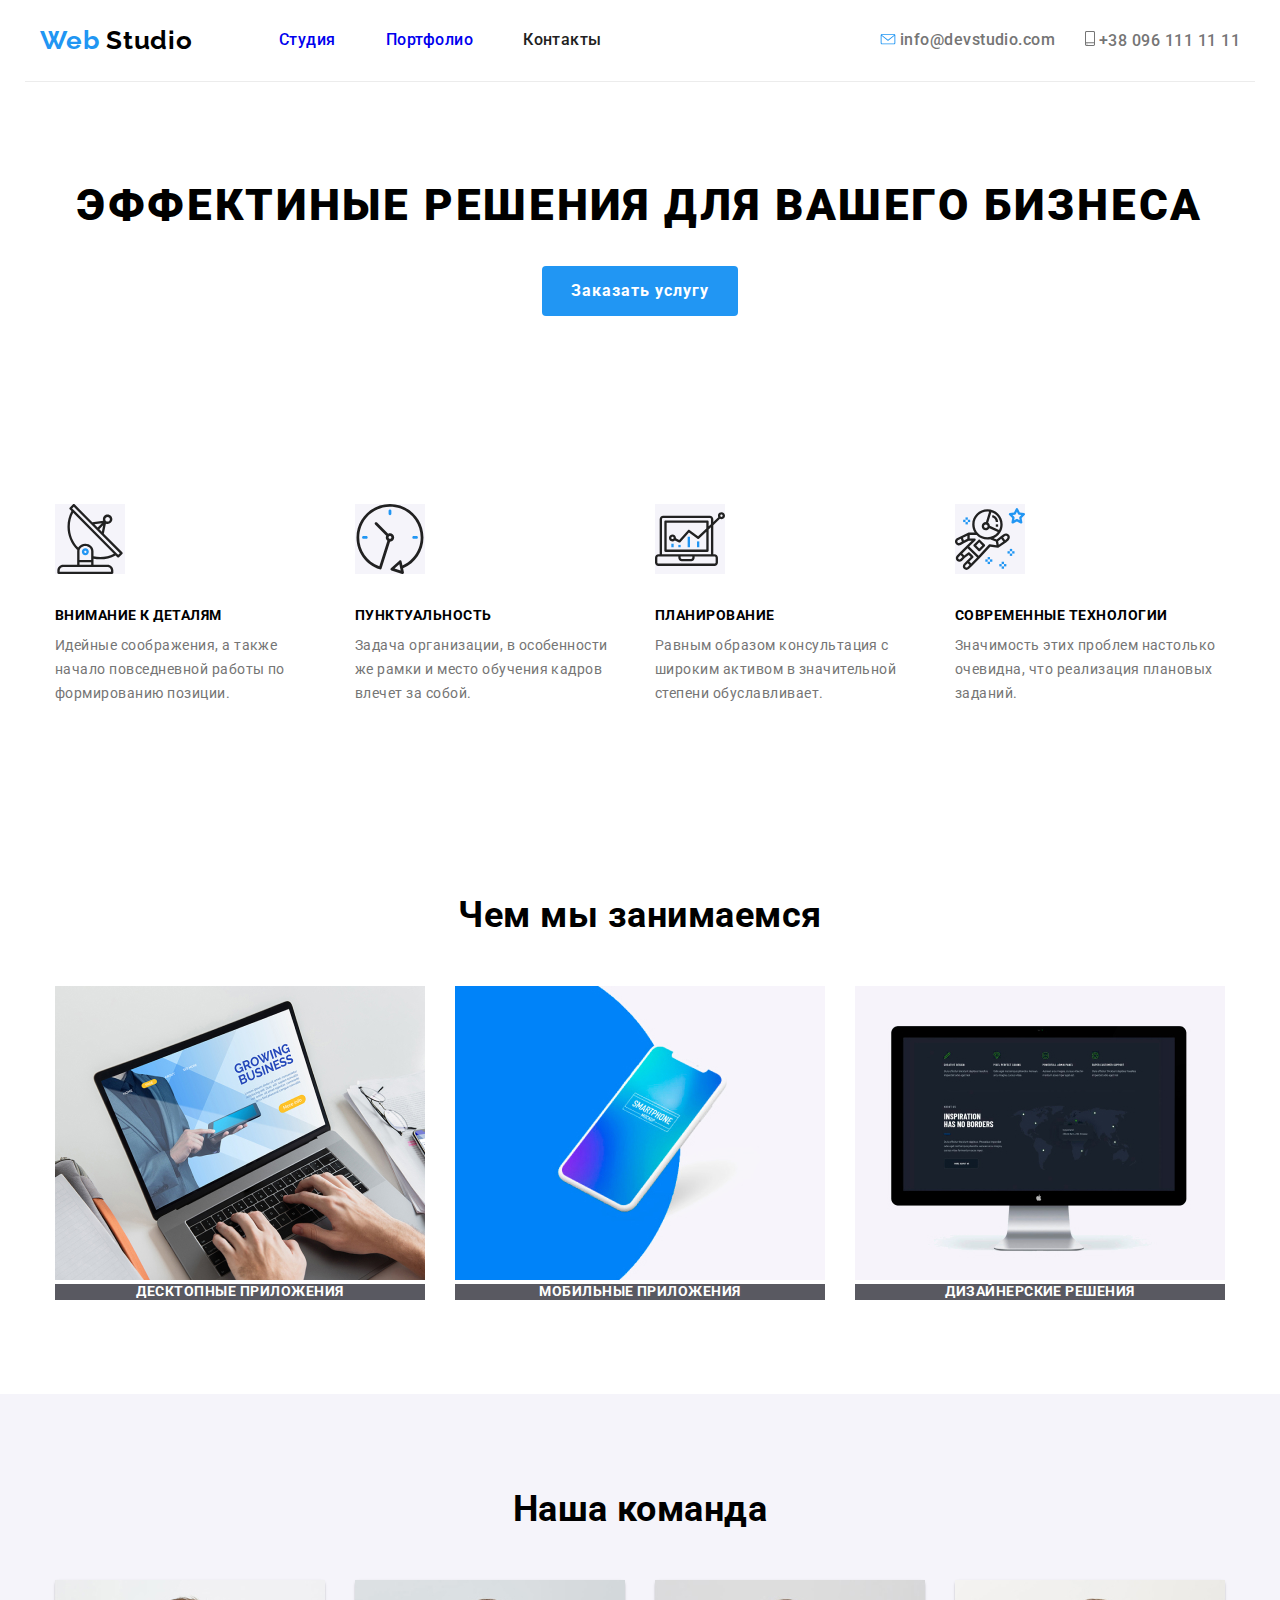
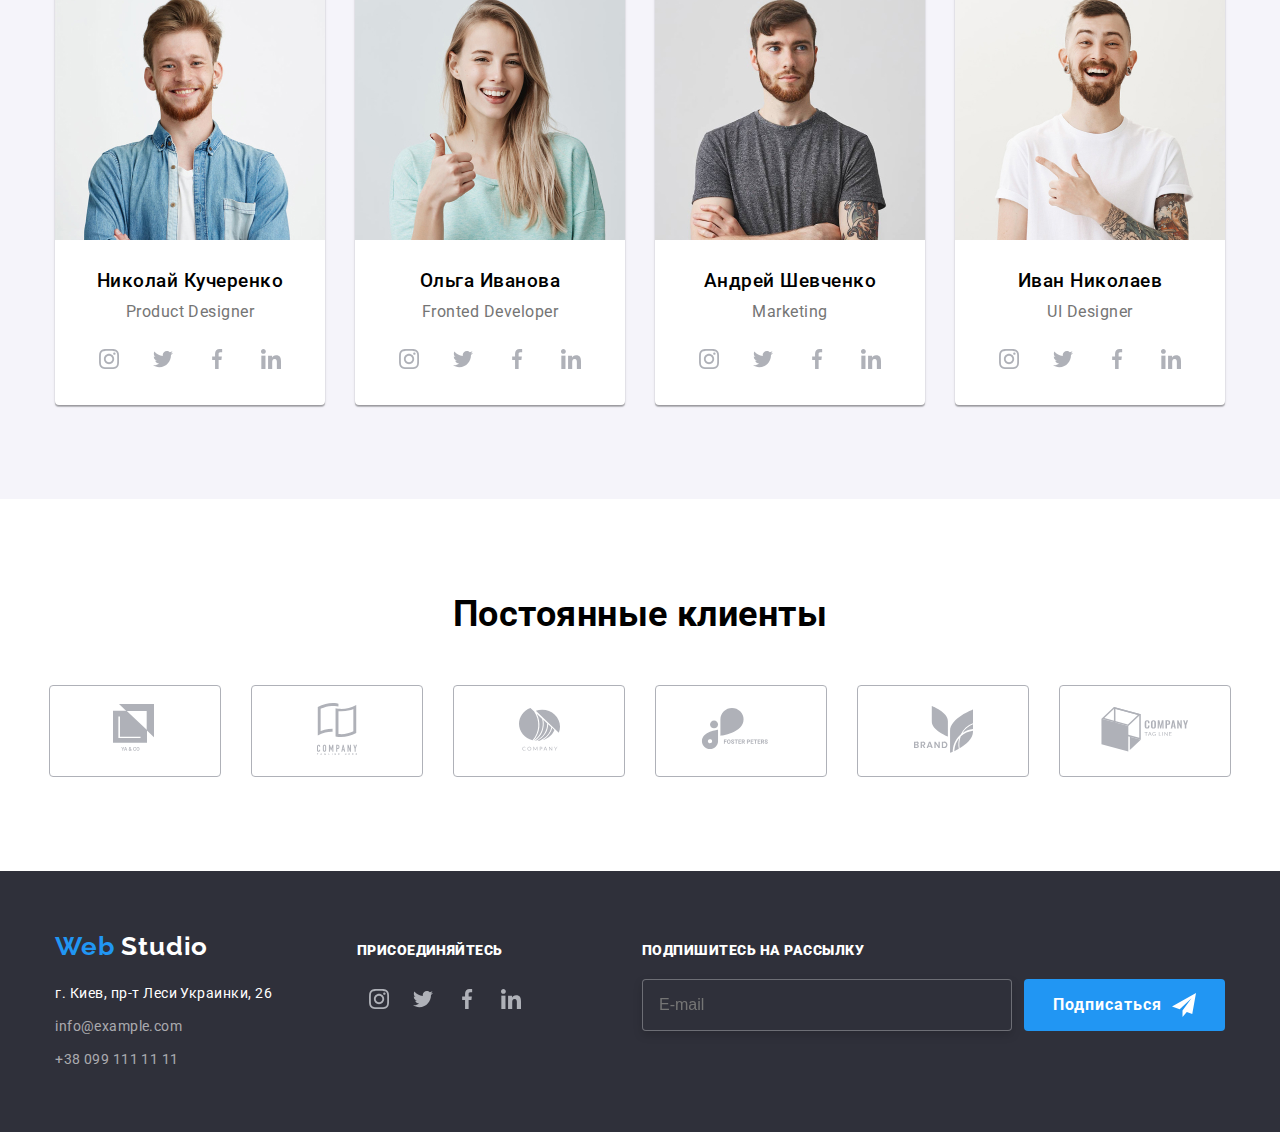
<file: index.html>
<!DOCTYPE html>
<html lang="ru">
  <head>
    <meta charset="UTF-8" />
    <meta http-equiv="X-UA-Compatible" content="IE=edge" />
    <meta name="viewport" content="width=device-width, initial-scale=1.0" />
    <title>Web Studio</title>
    <link rel="preconnect" href="https://fonts.googleapis.com" />
    <link rel="preconnect" href="https://fonts.gstatic.com" crossorigin />
    <link
      href="https://fonts.googleapis.com/css2?family=Raleway:wght@700&family=Roboto:wght@400;500;700;900&display=swap"
      rel="stylesheet"
    />
    <link rel="stylesheet" href="./css/styles.css" />
  </head>
  <body>
    <header>
      <div class="container">
        <a class="logo" href="./index.html"
          ><span class="logo-span">Web</span> Studio</a
        >
        <nav>
          <ul class="nav-list list">
            <li class="item"><a href="./index.html">Студия</a></li>
            <li class="item"><a href="./portfolio.html">Портфолио</a></li>
            <li class="item"><a href="">Контакты</a></li>
          </ul>
        </nav>
        <ul class="connection-list list">
          <li class="item">
            <img
              src="./images/envelope(hover).svg"
              alt="envelope"
              width="16"
              height="11"
            />
            <a href="mailto:info@devstudio.com">info@devstudio.com</a>
          </li>
          <li class="item">
            <img
              src="./images/smartphone.svg"
              alt="smartphone"
              width="10"
              height="15"
            />
            <a href="tel:+380961111111">+38 096 111 11 11</a>
          </li>
        </ul>
      </div>
    </header>
    <main>
      <!-- hero -->
      <section class="hero section">
        <h1>Эффектиные решения для вашего бизнеса</h1>
        <button type="button" class="studia-button">Заказать услугу</button>
      </section>
      <!-- features -->
      <section class="features section">
        <div class="container">
          <h2>Особенности</h2>
          <ul class="features-list list">
            <li class="item">
              <img
                src="./images/antenna1.svg"
                alt="antenna1"
                width="70"
                height="70"
              />
              <h3>Внимание к деталям</h3>
              <p>
                Идейные соображения, а также начало повседневной работы по
                формированию позиции.
              </p>
            </li>
            <li class="item">
              <img
                src="./images/clock1.svg"
                alt="clock1"
                width="70"
                height="70"
              />
              <h3>Пунктуальность</h3>
              <p>
                Задача организации, в особенности же рамки и место обучения
                кадров влечет за собой.
              </p>
            </li>
            <li class="item">
              <img
                src="./images/diagram1.svg"
                alt="diagram1"
                width="70"
                height="70"
              />
              <h3>Планирование</h3>
              <p>
                Равным образом консультация с широким активом в значительной
                степени обуславливает.
              </p>
            </li>
            <li class="item">
              <img
                src="./images/astronaut1.svg"
                alt="astronaut1"
                width="70"
                height="70"
              />
              <h3>Современные технологии</h3>
              <p>
                Значимость этих проблем настолько очевидна, что реализация
                плановых заданий.
              </p>
            </li>
          </ul>
        </div>
      </section>
      <!-- about -->
      <section class="about section">
        <div class="container">
          <h2>Чем мы занимаемся</h2>
          <ul class="about-list list">
            <li class="item">
              <img
                src="./images/about/imgdesktop_applications.jpg"
                alt="desktop"
                width="370"
                height="294"
              />
              <h3>Десктопные приложения</h3>
            </li>
            <li class="item">
              <img
                src="./images/about/boxmobile_applications.jpg"
                alt="mobile"
                width="370"
                height="294"
              />
              <h3>Мобильные приложения</h3>
            </li>
            <li class="item">
              <img
                src="./images/about/imgdesign_solutions.jpg"
                alt="design"
                width="370"
                height="294"
              />
              <h3>Дизайнерские решения</h3>
            </li>
          </ul>
        </div>
      </section>
      <!-- team -->
      <section class="team section">
        <div class="container">
          <h2>Наша команда</h2>
          <ul class="team-list list">
            <li class="item">
              <img
                src="./images/teammembers/img.jpg"
                alt="img"
                width="270"
                height="260"
              />
              <h3>Николай Кучеренко</h3>
              <p>Product Designer</p>
              <ul class="socials-list list">
                <li class="item">
                  <a href=""
                    ><img
                      src="./images/socialmedias/instagram1.svg"
                      alt="instagram"
                      width="20"
                      height="20"
                  /></a>
                </li>
                <li class="item">
                  <a href=""
                    ><img
                      src="./images/socialmedias/twitter1.svg"
                      alt="twitter"
                      width="20"
                      height="20"
                  /></a>
                </li>
                <li class="item">
                  <a href=""
                    ><img
                      src="./images/socialmedias/facebook1.svg"
                      alt="facebook"
                      width="20"
                      height="20"
                  /></a>
                </li>
                <li class="item">
                  <a href=""
                    ><img
                      src="./images/socialmedias/linkedin1.svg"
                      alt="linkedin"
                      width="20"
                      height="20"
                  /></a>
                </li>
              </ul>
            </li>
            <li class="item">
              <img
                src="./images/teammembers/img(1).jpg"
                alt="img1"
                width="270"
                height="260"
              />
              <h3>Ольга Иванова</h3>
              <p>Fronted Developer</p>
              <ul class="socials-list list">
                <li class="item">
                  <a href=""
                    ><img
                      src="./images/socialmedias/instagram1.svg"
                      alt="instagram"
                      width="20"
                      height="20"
                  /></a>
                </li>
                <li class="item">
                  <a href=""
                    ><img
                      src="./images/socialmedias/twitter1.svg"
                      alt="twitter"
                      width="20"
                      height="20"
                  /></a>
                </li>
                <li class="item">
                  <a href=""
                    ><img
                      src="./images/socialmedias/facebook1.svg"
                      alt="facebook"
                      width="20"
                      height="20"
                  /></a>
                </li>
                <li class="item">
                  <a href=""
                    ><img
                      src="./images/socialmedias/linkedin1.svg"
                      alt="linkedin"
                      width="20"
                      height="20"
                  /></a>
                </li>
              </ul>
            </li>
            <li class="item">
              <img
                src="./images/teammembers/img(2).jpg"
                alt="img2"
                width="270"
                height="260"
              />
              <h3>Андрей Шевченко</h3>
              <p>Marketing</p>
              <ul class="socials-list list">
                <li class="item">
                  <a href=""
                    ><img
                      src="./images/socialmedias/instagram1.svg"
                      alt="instagram"
                      width="20"
                      height="20"
                  /></a>
                </li>
                <li class="item">
                  <a href=""
                    ><img
                      src="./images/socialmedias/twitter1.svg"
                      alt="twitter"
                      width="20"
                      height="20"
                  /></a>
                </li>
                <li class="item">
                  <a href=""
                    ><img
                      src="./images/socialmedias/facebook1.svg"
                      alt="facebook"
                      width="20"
                      height="20"
                  /></a>
                </li>
                <li class="item">
                  <a href=""
                    ><img
                      src="./images/socialmedias/linkedin1.svg"
                      alt="linkedin"
                      width="20"
                      height="20"
                  /></a>
                </li>
              </ul>
            </li>
            <li class="item">
              <img
                src="./images/teammembers/imgteammate_4.jpg"
                alt="img4"
                width="270"
                height="260"
              />
              <h3>Иван Николаев</h3>
              <p>UI Designer</p>
              <ul class="socials-list list">
                <li class="item">
                  <a href=""
                    ><img
                      src="./images/socialmedias/instagram1.svg"
                      alt="instagram"
                      width="20"
                      height="20"
                  /></a>
                </li>
                <li class="item">
                  <a href=""
                    ><img
                      src="./images/socialmedias/twitter1.svg"
                      alt="twitter"
                      width="20"
                      height="20"
                  /></a>
                </li>
                <li class="item">
                  <a href=""
                    ><img
                      src="./images/socialmedias/facebook1.svg"
                      alt="facebook"
                      width="20"
                      height="20"
                  /></a>
                </li>
                <li class="item">
                  <a href=""
                    ><img
                      src="./images/socialmedias/linkedin1.svg"
                      alt="linkedin"
                      width="20"
                      height="20"
                  /></a>
                </li>
              </ul>
            </li>
          </ul>
        </div>
      </section>
      <!-- regular customers -->
      <section class="customers section">
        <div class="container">
          <h2>Постоянные клиенты</h2>
          <ul class="customers-list list">
            <li class="item">
              <a href=""
                ><img
                  src="./images/clients-logo/logo1.svg"
                  alt="logo1"
                  width="45"
                  height="50"
              /></a>
            </li>
            <li class="item">
              <a href=""
                ><img
                  src="./images/clients-logo/logo2.svg"
                  alt="logo2"
                  width="40"
                  height="52"
              /></a>
            </li>
            <li class="item">
              <a href=""
                ><img
                  src="./images/clients-logo/logo3.svg"
                  alt="logo3"
                  width="41"
                  height="43"
              /></a>
            </li>
            <li class="item">
              <a href=""
                ><img
                  src="./images/clients-logo/logo4.svg"
                  alt="logo4"
                  width="80"
                  height="42"
              /></a>
            </li>
            <li class="item">
              <a href=""
                ><img
                  src="./images/clients-logo/logo5.svg"
                  alt="logo5"
                  width="59"
                  height="47"
              /></a>
            </li>
            <li class="item">
              <a href=""
                ><img
                  src="./images/clients-logo/logo6.svg"
                  alt="logo6"
                  width="88"
                  height="45"
              /></a>
            </li>
          </ul>
        </div>
      </section>
    </main>
    <footer>
      <div class="container">
        <div class="footer-address">
          <a class="logo" href="./index.html"
            ><span class="logo-span">Web</span> Studio</a
          >
          <address class="address">
            <p>г. Киев, пр-т Леси Украинки, 26</p>
            <a href="mailto:info@example.com">info@example.com</a>
            <a href="tel:+380991111111">+38 099 111 11 11</a>
          </address>
        </div>
        <div class="footer-socials">
          <p aria-label="Ссылки на наши социальные сети">
            <b>Присоединяйтесь</b>
          </p>
          <ul class="socials-list list">
            <li class="item">
              <a href=""
                ><img
                  src="./images/socialmedias/instagram1.svg"
                  alt="instagram"
                  width="20"
                  height="20"
              /></a>
            </li>
            <li class="item">
              <a href=""
                ><img
                  src="./images/socialmedias/twitter1.svg"
                  alt="twitter"
                  width="20"
                  height="20"
              /></a>
            </li>
            <li class="item">
              <a href=""
                ><img
                  src="./images/socialmedias/facebook1.svg"
                  alt="facebook"
                  width="20"
                  height="20"
              /></a>
            </li>
            <li class="item">
              <a href=""
                ><img
                  src="./images/socialmedias/linkedin1.svg"
                  alt="linkedin"
                  width="20"
                  height="20"
              /></a>
            </li>
          </ul>
        </div>
        <div class="footer-mailing">
          <p aria-label="Ссылки на наши социальные сети">
            <b>Подпишитесь на рассылку</b>
          </p>
          <form action="#" method="post">
            <div class="form">
              <input type="email" placeholder="E-mail"/>
              <button type="submit" class="studia-button">
                Подписаться <img src="./images/iconsend.svg" alt="icon send" />
              </button>
            </div>
          </form>
        </div>
      </div>
    </footer>
  </body>
</html>
</file>
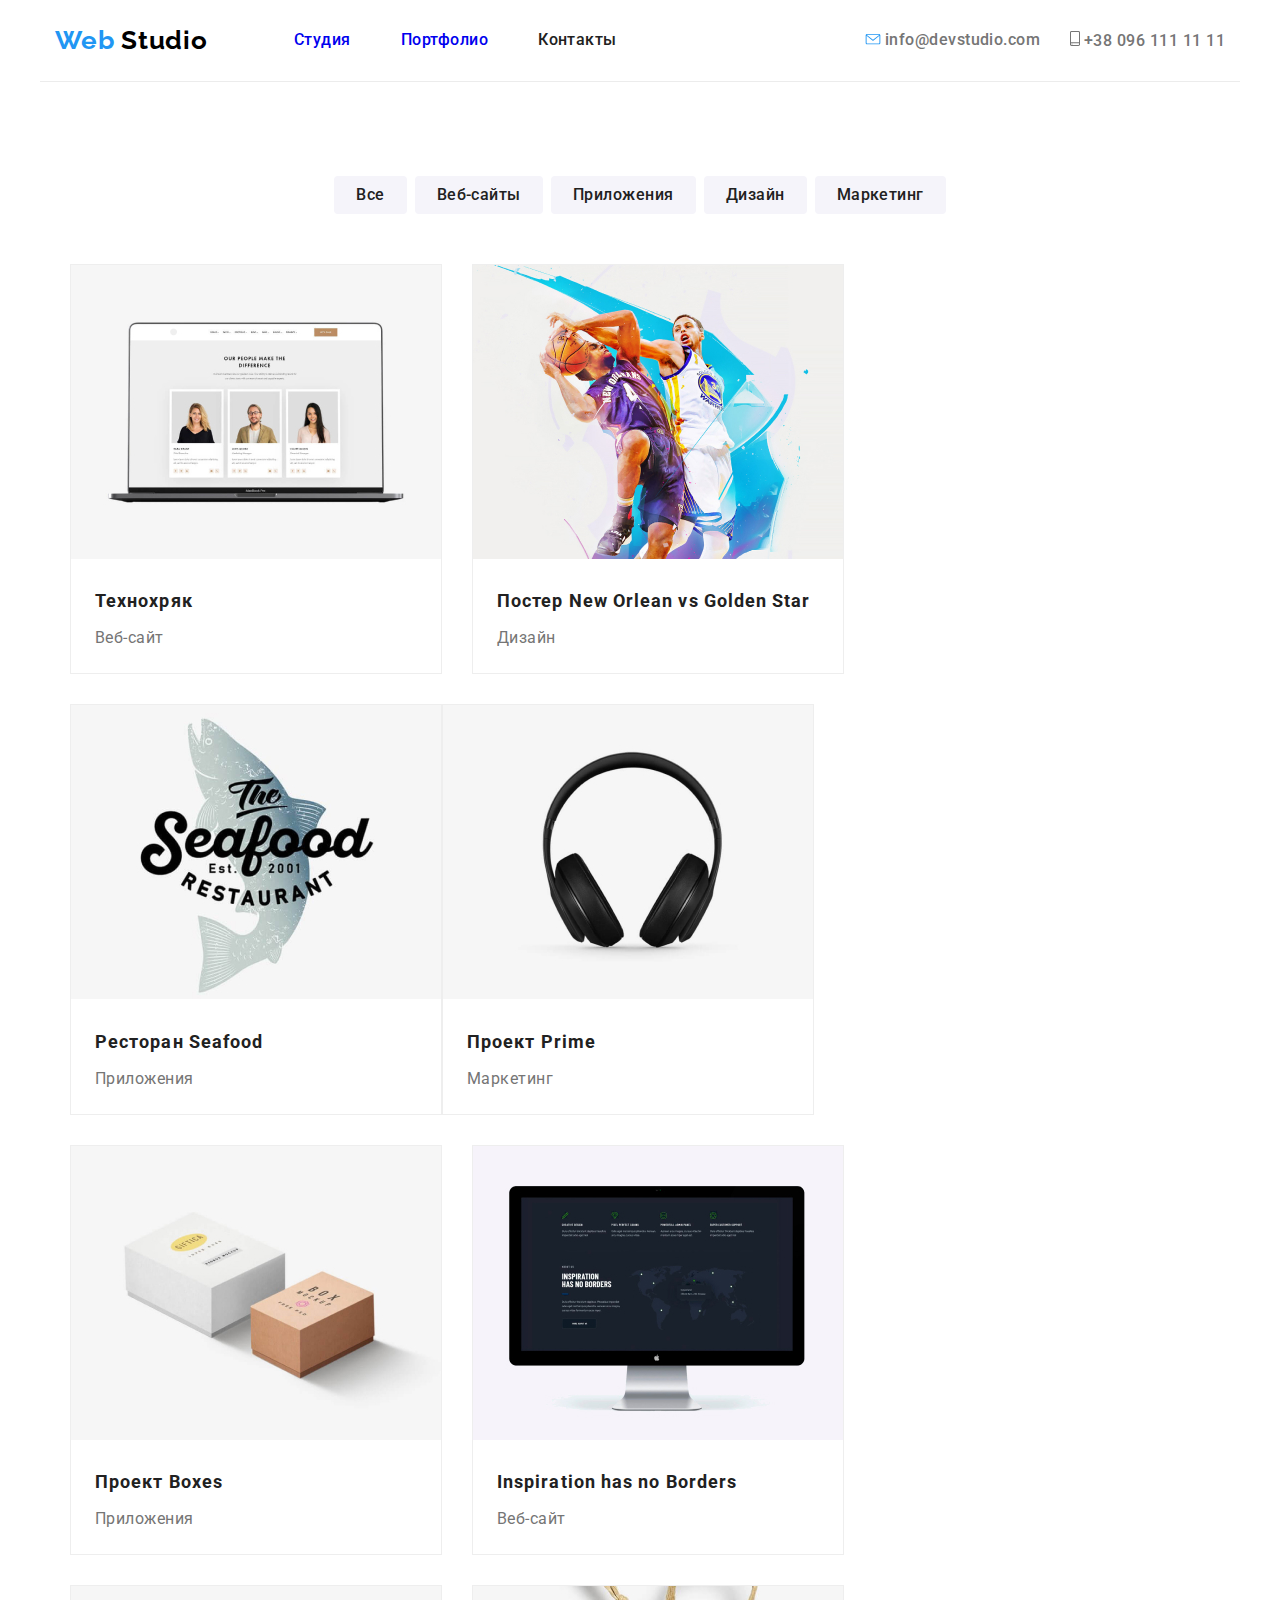
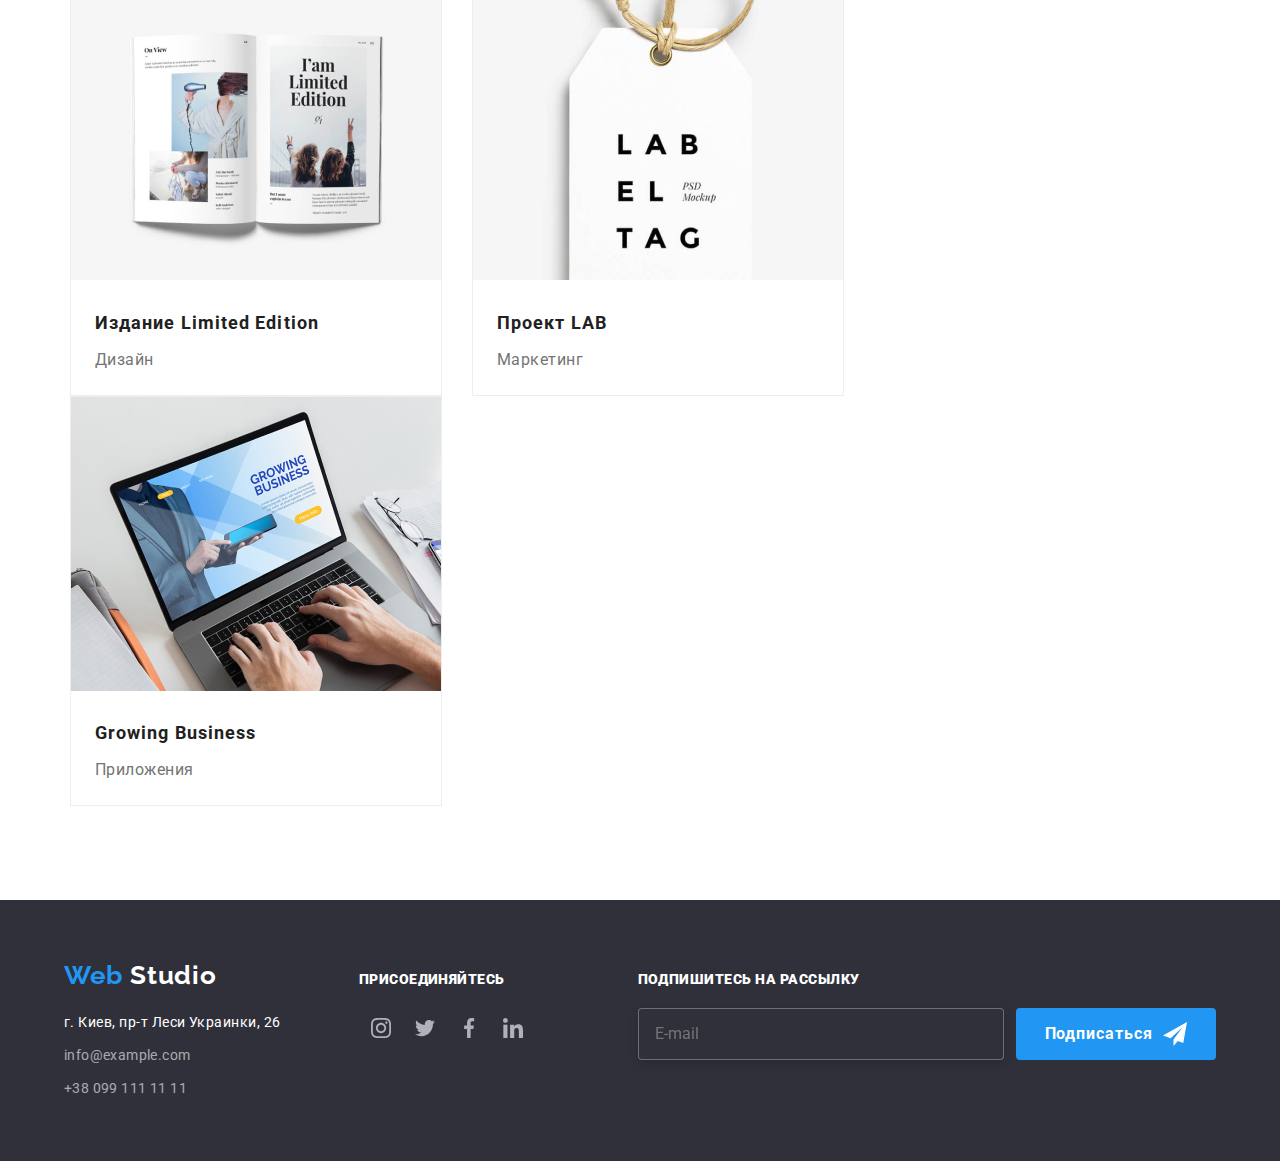
<file: portfolio.html>
<!DOCTYPE html>
<html lang="ru">
  <head>
    <meta charset="UTF-8" />
    <meta http-equiv="X-UA-Compatible" content="IE=edge" />
    <meta name="viewport" content="width=device-width, initial-scale=1.0" />
    <title>Portfolio</title>
    <link rel="preconnect" href="https://fonts.googleapis.com" />
    <link rel="preconnect" href="https://fonts.gstatic.com" crossorigin />
    <link
      href="https://fonts.googleapis.com/css2?family=Raleway:wght@700&family=Roboto:wght@400;500;700;900&display=swap"
      rel="stylesheet"
    />
    <link
      rel="stylesheet"
      href="https://cdnjs.cloudflare.com/ajax/libs/modern-normalize/1.1.0/modern-normalize.min.css"
    />
    <link rel="stylesheet" href="./css/styles.css" />
  </head>
  <body>
    <header>
      <div class="container">
        <a class="logo" href="./index.html"
          ><span class="logo-span">Web</span> Studio</a
        >
        <nav>
          <ul class="nav-list list">
            <li class="item"><a href="./index.html">Студия</a></li>
            <li class="item"><a href="./portfolio.html">Портфолио</a></li>
            <li class="item"><a href="">Контакты</a></li>
          </ul>
        </nav>
        <ul class="connection-list list">
          <li class="item">
            <img
              src="./images/envelope(hover).svg"
              alt="envelope"
              width="16"
              height="11"
            />
            <a href="mailto:info@devstudio.com">info@devstudio.com</a>
          </li>
          <li class="item">
            <img
              src="./images/smartphone.svg"
              alt="smartphone"
              width="10"
              height="15"
            />
            <a href="tel:+380961111111">+38 096 111 11 11</a>
          </li>
        </ul>
      </div>
    </header>
    <main>
      <!-- Portfolio -->
      <section class="portfolio section">
        <div class="container">
          <!-- <h1>Портфолио</h1> -->
          <ul class="group-list list">
            <li class="item">
              <button class="group-button" type="button">Все</button>
            </li>
            <li class="item">
              <button class="group-button" type="button">Веб-сайты</button>
            </li>
            <li class="item">
              <button class="group-button" type="button">Приложения</button>
            </li>
            <li class="item">
              <button class="group-button" type="button">Дизайн</button>
            </li>
            <li class="item">
              <button class="group-button" type="button">Маркетинг</button>
            </li>
          </ul>
          <ul class="projects-list list">
            <div class="container">
              <li class="item">
                <a href="">
                  <img
                    src="./images/projects/project1.jpg"
                    alt="Проэкт 1"
                    width="370"
                    height="294"
                  />
                  <h2>Технохряк</h2>
                  <p>Веб-сайт</p>
                  <p class="emerges">
                    Технокряк это современная площадка распространения
                    коронавируса. Компании используют эту платформу для
                    цифрового шпионажа и атак на защищённые сервера конкурентов.
                  </p>
                </a>
              </li>
              <li class="item">
                <a href="">
                  <img
                    src="./images/projects/project2.jpg"
                    alt="Проэкт 2"
                    width="370"
                    height="294"
                  />
                  <div class="test">
                    <h2>Постер New Orlean vs Golden Star</h2>
                    <p>Дизайн</p>
                    <p class="emerges">
                      Технокряк это современная площадка распространения
                      коронавируса. Компании используют эту платформу для
                      цифрового шпионажа и атак на защищённые сервера
                      конкурентов.
                    </p>
                  </div>
                </a>
              </li>
              <li class="item">
                <a href="">
                  <img
                    src="./images/projects/project3.jpg"
                    alt="Проэкт 3"
                    width="370"
                    height="294"
                  />
                  <h2>Ресторан Seafood</h2>
                  <p>Приложения</p>
                  <p class="emerges">
                    Технокряк это современная площадка распространения
                    коронавируса. Компании используют эту платформу для
                    цифрового шпионажа и атак на защищённые сервера конкурентов.
                  </p>
                </a>
              </li>
              <li class="item">
                <a href="">
                  <img
                    src="./images/projects/project4.jpg"
                    alt="Проэкт 4"
                    width="370"
                    height="294"
                  />
                  <h2>Проект Prime</h2>
                  <p>Маркетинг</p>
                  <p class="emerges">
                    Технокряк это современная площадка распространения
                    коронавируса. Компании используют эту платформу для
                    цифрового шпионажа и атак на защищённые сервера конкурентов.
                  </p>
                </a>
              </li>
              <li class="item">
                <a href="">
                  <img
                    src="./images/projects/project5.jpg"
                    alt="Проэкт 5"
                    width="370"
                    height="294"
                  />
                  <h2>Проект Boxes</h2>
                  <p>Приложения</p>
                  <p class="emerges">
                    Технокряк это современная площадка распространения
                    коронавируса. Компании используют эту платформу для
                    цифрового шпионажа и атак на защищённые сервера конкурентов.
                  </p>
                </a>
              </li>
              <li class="item">
                <a href="">
                  <img
                    src="./images/projects/project6.jpg"
                    alt="Проэкт 6"
                    width="370"
                    height="294"
                  />
                  <h2>Inspiration has no Borders</h2>
                  <p>Веб-сайт</p>
                  <p class="emerges">
                    Технокряк это современная площадка распространения
                    коронавируса. Компании используют эту платформу для
                    цифрового шпионажа и атак на защищённые сервера конкурентов.
                  </p>
                </a>
              </li>
              <li class="item">
                <a href="">
                  <img
                    src="./images/projects/project7.jpg"
                    alt="Проэкт 7"
                    width="370"
                    height="294"
                  />
                  <h2>Издание Limited Edition</h2>
                  <p>Дизайн</p>
                  <p class="emerges">
                    Технокряк это современная площадка распространения
                    коронавируса. Компании используют эту платформу для
                    цифрового шпионажа и атак на защищённые сервера конкурентов.
                  </p>
                </a>
              </li>
              <li class="item">
                <a href="">
                  <img
                    src="./images/projects/project8.jpg"
                    alt="Проэкт 8"
                    width="370"
                    height="294"
                  />
                  <h2>Проект LAB</h2>
                  <p>Маркетинг</p>
                  <p class="emerges">
                    Технокряк это современная площадка распространения
                    коронавируса. Компании используют эту платформу для
                    цифрового шпионажа и атак на защищённые сервера конкурентов.
                  </p>
                </a>
              </li>
              <li class="item">
                <a href="">
                  <img
                    src="./images/projects/project9.jpg"
                    alt="Проэкт 9"
                    width="370"
                    height="294"
                  />
                  <h2>Growing Business</h2>
                  <p>Приложения</p>
                  <p class="emerges">
                    Технокряк это современная площадка распространения
                    коронавируса. Компании используют эту платформу для
                    цифрового шпионажа и атак на защищённые сервера конкурентов.
                  </p>
                </a>
              </li>
            </div>
          </ul>
        </div>
      </section>
    </main>
    <footer>
      <div class="container">
        <div class="footer-address">
          <a class="logo" href="./index.html"
            ><span class="logo-span">Web</span> Studio</a
          >
          <address class="address">
            <p>г. Киев, пр-т Леси Украинки, 26</p>
            <a href="mailto:info@example.com">info@example.com</a>
            <a href="tel:+380991111111">+38 099 111 11 11</a>
          </address>
        </div>
        <div class="footer-socials">
          <p aria-label="Ссылки на наши социальные сети">
            <b>Присоединяйтесь</b>
          </p>
          <ul class="socials-list list">
            <li class="item">
              <a href=""
                ><img
                  src="./images/socialmedias/instagram1.svg"
                  alt="instagram"
                  width="20"
                  height="20"
              /></a>
            </li>
            <li class="item">
              <a href=""
                ><img
                  src="./images/socialmedias/twitter1.svg"
                  alt="twitter"
                  width="20"
                  height="20"
              /></a>
            </li>
            <li class="item">
              <a href=""
                ><img
                  src="./images/socialmedias/facebook1.svg"
                  alt="facebook"
                  width="20"
                  height="20"
              /></a>
            </li>
            <li class="item">
              <a href=""
                ><img
                  src="./images/socialmedias/linkedin1.svg"
                  alt="linkedin"
                  width="20"
                  height="20"
              /></a>
            </li>
          </ul>
        </div>
        <div class="footer-mailing">
          <p aria-label="Ссылки на наши социальные сети">
            <b>Подпишитесь на рассылку</b>
          </p>
          <form action="#" method="post">
            <div class="form">
              <input type="email" placeholder="E-mail" />
              <button class="studia-button" type="submit">
                Подписаться <img src="./images/iconsend.svg" alt="icon send" />
              </button>
            </div>
          </form>
        </div>
      </div>
    </footer>
  </body>
</html>
</file>
<file: css/styles.css>
:root {
  --main-bg-color: #ffffff;
  --second-bg-color: #f5f4fa;
  --main-text-color: #212121;
  --main-selection-color: #2196f3;
  --main-color: #ffffff;
}

body {
  margin: 0;

  font-family: Roboto, sans-serif;
  font-size: 16px;
  letter-spacing: 0.03em;

  /* color: var(--main-text-color); */
  /* background-color: var(--main-bg-color); */
}

a {
  text-decoration: none;
  font-family: Roboto, sans-serif;
  font-size: 16px;
  letter-spacing: 0.03em;
}

p {
  color: #757575;
}

button {
  cursor: pointer;
  font-family: Roboto, sans-serif;
  font-size: 16px;
  letter-spacing: 0.03em;
}

.list {
  margin: 0;
  padding: 0;

  list-style: none;
}

.section {
  padding-top: 94px;
  padding-bottom: 94px;
}

.container {
  /* outline: 5px black solid; */
  width: 1200px;
  padding-left: 15px;
  padding-right: 15px;
  margin-left: auto;
  margin-right: auto;
}

.studia-button {
  padding-top: 10px;
  padding-bottom: 10px;
  padding-left: 29px;
  padding-right: 29px;
  border-style: none;
  border-radius: 4px;

  font-style: normal;
  font-weight: 700;
  line-height: 1.88;
  letter-spacing: 0.06em;

  color: var(--main-color);
  background-color: var(--main-selection-color);
}

/*Header*/

header .container {
  display: flex;
  padding-top: 25px;
  padding-bottom: 25px;
  align-items: center;

  border-bottom: 1px solid #ececec;
}

.logo {
  margin-right: 86px;

  font-family: Raleway, sans-serif;
  font-weight: 700;
  font-size: 26px;
  line-height: 1.19;
  color: #000000;
}

.logo-span {
  font-family: Raleway, sans-serif;
  font-weight: 700;
  font-size: 26px;
  line-height: 1.19;
  color: #000000;
}

.connection-list a {
  color: #757575;
}

.connection-list {
  display: flex;
  margin-left: auto;
}

.connection-list .item + .item {
  margin-left: 30px;
}

.nav-list {
  display: flex;

  font-weight: 500;
  font-size: 14px;
  line-height: 1.14;
  letter-spacing: 0.02em;
  color: var(--main-text-color);
}

.nav-list .item + .item {
  margin-left: 50px;
}

.logo:visited,
.nav-list a:visited,
.projects-list a:visited {
  color: var(--main-text-color);
}

.logo-span,
.nav-list a:hover,
.nav-list a:focus,
.connection-list a:hover,
.connection-list a:focus,
.address a:hover,
.address a:focus {
  color: var(--main-selection-color);
}

.connection-list {
  font-weight: 500;
  font-size: 14px;
  line-height: 1.14;
}

/*Hero*/

.hero {
  text-align: center;
}

.hero h1 {
  margin-top: 0;
  margin-bottom: 30px;
  font-weight: 900;
  font-size: 44px;
  line-height: 1.36;
  letter-spacing: 0.06em;
  text-transform: uppercase;

  color: var(--about-h3-color);
}

/*Features*/

/* .features .container {
  padding-top: 94px;
  padding-bottom: 94px;
} */

.features-list {
  display: flex;
  justify-content: center;
}

.features-list .item {
  width: calc(100% / 4 - 30px);
}

.features-list .item:not(:last-child) {
  margin-right: 30px;
}

.features h2 {
  display: none;
}

.features h3 {
  margin-top: 30px;
  margin-bottom: 10px;

  font-weight: 700;
  font-size: 14px;
  line-height: 1.14;
  text-transform: uppercase;
}

.features p {
  margin-top: 10px;
  margin-bottom: 0;

  font-size: 14px;
  line-height: 1.71;
}

.features img {
  background-color: var(--second-bg-color);
}

/*About*/

/* .about .container {
  padding-top: 94px;
  padding-bottom: 94px;
} */

.about .about-list {
  display: flex;
  justify-content: center;
}

.about-list .item {
  width: 370px;
}

.about-list .item:not(:last-child) {
  margin-right: 30px;
}

.about .container > h2 {
  margin-top: 0;
  margin-bottom: 50px;
}
.about .container h3 {
  margin-top: 0;
  margin-bottom: 0;
}

.about h2,
.team h2,
.customers h2 {
  margin-top: 0;

  font-weight: 700;
  font-size: 36px;
  line-height: 1.17;
  text-align: center;
}

.about h3 {
  font-weight: 700;
  font-size: 14px;
  line-height: 1.14;
  text-align: center;
  text-transform: uppercase;

  color: var(--main-color);
  background-color: rgba(47, 48, 58, 0.8);
}

/*Team*/

.team {
  background-color: var(--second-bg-color);
}

.team .team-list {
  display: flex;
  justify-content: center;
}

.team-list > .item {
  width: 270px;
  box-shadow: 0px 1px 3px rgba(0, 0, 0, 0.12), 0px 1px 1px rgba(0, 0, 0, 0.14),
    0px 2px 1px rgba(0, 0, 0, 0.2);
  border-radius: 4px;

  background-color: var(--main-bg-color);
}

.team-list > .item:not(:last-child) {
  margin-right: 30px;
}

.team .container {
  /* padding-top: 94px;
  padding-bottom: 94px; */

  background-color: var(--second-bg-color);
}

.team .container > h2 {
  margin-top: 0;
  margin-bottom: 50px;
}

.team .container img {
  display: block;
  margin-bottom: 30px;
}

.team .container h3 {
  margin-top: 0;
  margin-bottom: 10px;
}

.team .container p {
  margin-top: 0;
  margin-bottom: 16px;
}

.team-list h3 {
  font-weight: 500;
  line-height: 1.19;

  text-align: center;
}

.team-list p {
  line-height: 1.19;
  text-align: center;
}

.team-list .socials-list {
  display: flex;
  justify-content: center;
}

.team-list .socials-list .item {
  display: flex;
  justify-content: center;
  align-items: center;
  margin-bottom: 24px;

  width: 44px;
  height: 44px;
}

.team-list .socials-list .item:not(:last-child) {
  margin-right: 10px;
}

.team-list .socials-list .item img {
  margin: 0;
}

/*Clients / Customers*/

/* .customers .container {
  padding-top: 94px;
  padding-bottom: 94px;
} */

.customers .customers-list {
  display: flex;
  justify-content: center;
}

.customers h2 {
  margin-bottom: 50px;
}

.customers-list .item {
  display: flex;
  justify-content: center;
  align-items: center;

  width: 170px;
  height: 90px;

  border: 1px solid rgba(175, 177, 184, 1);
  border-radius: 4px;
}

.customers-list .item:not(:last-child) {
  margin-right: 30px;
}

/*Projects*/

.projects-list h2 {
  font-weight: 700;
  font-size: 18px;
  line-height: 2;
  letter-spacing: 0.06em;
}

.projects-list p {
  line-height: 1.88;
}

.projects-list p.emerges {
  display: none;

  font-size: 18px;
  line-height: 1.56;
  color: var(--main-color);
}

/*Portfolio*/

.group-list {
  display: flex;
  justify-content: center;
  margin-bottom: 50px;

  font-weight: 500;
  line-height: 1.62;
  text-align: center;
}

.group-list .group-button {
  padding-top: 6px;
  padding-bottom: 6px;
  padding-right: 22px;
  padding-left: 22px;

  border-style: none;
  border-radius: 4px;

  font-weight: 500;
  /* font-size: 16px; */
  line-height: 1.625;
  text-align: center;
  letter-spacing: 0.03em;

  color: var(--main-text-color);
  background-color: var(--second-bg-color);
}

.group-list .group-button:hover {
  box-shadow: 0px 3px 1px rgba(0, 0, 0, 0.1), 0px 1px 2px rgba(0, 0, 0, 0.08), 0px 2px 2px rgba(0, 0, 0, 0.12);

  color: var(--main-color);
  background-color: var(--main-selection-color);
}

.group-list .item:not(:last-child) {
  margin-right: 8px;
}

.group-list button {
  font-weight: 500;
  line-height: 1.63;
  text-align: center;

  background-color: var(--second-bg-color);
}

.group-list button:hover,
.group-list button:focus {
  color: var(--main-color);
  background: var(--main-selection-color);
}

.projects-list .container {
  display: flex;
  flex-wrap: wrap;
  /* width: 1206px; */
}

.projects-list .container .item {
  width: calc(100%-30px / 3);
  margin-bottom: 30px;

   border: 1px solid #EEEEEE;
}



.projects-list .container .item:not(:last-child){
  margin-right: 30px;
}

.projects-list .container .item:nth-child(3n) {
  margin-right: 0; 
}

.projects-list .container .item:nth-last-child(-n + 3) {
  margin-bottom: 0;
}

.projects-list .item h2{
  margin-top: 20px;
  margin-bottom: 4px;
  margin-left: 24px;
}

.projects-list .item p{
 margin-top: 0;
 margin-bottom: 20px;
 margin-left: 24px;
}

/*Footer*/

footer {
  background-color: #2f303a;
}

footer .container {
  display: flex;
  justify-content: space-evenly;
}

footer .logo {
  margin-right: 0;
}

footer .logo:visited,
footer a.logo {
  margin-top: 60px;
  color: var(--main-color);
}

.footer-address {
  /* margin-top: 60px; */
  margin-right: 69px;
  /* margin-bottom: 60px; */
  padding-top: 60px;
  padding-bottom: 60px;
}

.footer-address .address {
  display: flex;
  flex-direction: column;
}

.address p {
  margin-top: 20px;
  margin-right: 0;
  margin-bottom: 9px;

  font-size: 14px;
  line-height: 1.71;
  color: var(--main-color);
  font-style: normal;
}

.address a {
  font-style: normal;
  font-weight: 400;
  font-size: 14px;
  line-height: 1.71;
  color: rgba(255, 255, 255, 0.6);
}

.address a:not(:last-child){
  margin-bottom: 9px;
}

.footer-socials {
  margin-top: 72px;
  margin-right: 94px;
}

.footer-socials .socials-list {
  display: flex;
}

.footer-socials .socials-list .item {
  display: flex;
  justify-content: center;
  align-items: center;

  width: 44px;
  height: 44px;
}

.footer-mailing {
  margin-top: 72px;
}

.footer-socials p,
.footer-mailing p {
  margin-top: 0;
  margin-bottom: 20px;

  font-weight: 700;
  font-size: 14px;
  line-height: 1.14;
  text-transform: uppercase;
  color: var(--main-color);
}

.footer-mailing input[type="email"] {
  margin-right: 12px;
  padding-top: 15px;
  padding-right: 145px;
  padding-bottom: 15px;
  padding-left: 16px;

  border: 1px solid rgba(255, 255, 255, 0.3);
  filter: drop-shadow(0px 4px 4px rgba(0, 0, 0, 0.15));
  border-radius: 4px;

  font-weight: 400;
  font-size: 16px;
  line-height: 1.25;
  align-items: center;
  color: rgba(255, 255, 255, 0.3);

  background-color: #2f303a;
}

.footer-mailing .form {
  display: flex;
}

.footer-mailing .form img {
  margin-left: 10px;
}

.footer-mailing .studia-button {
  display: flex;
  align-items: center;
}
</file>
